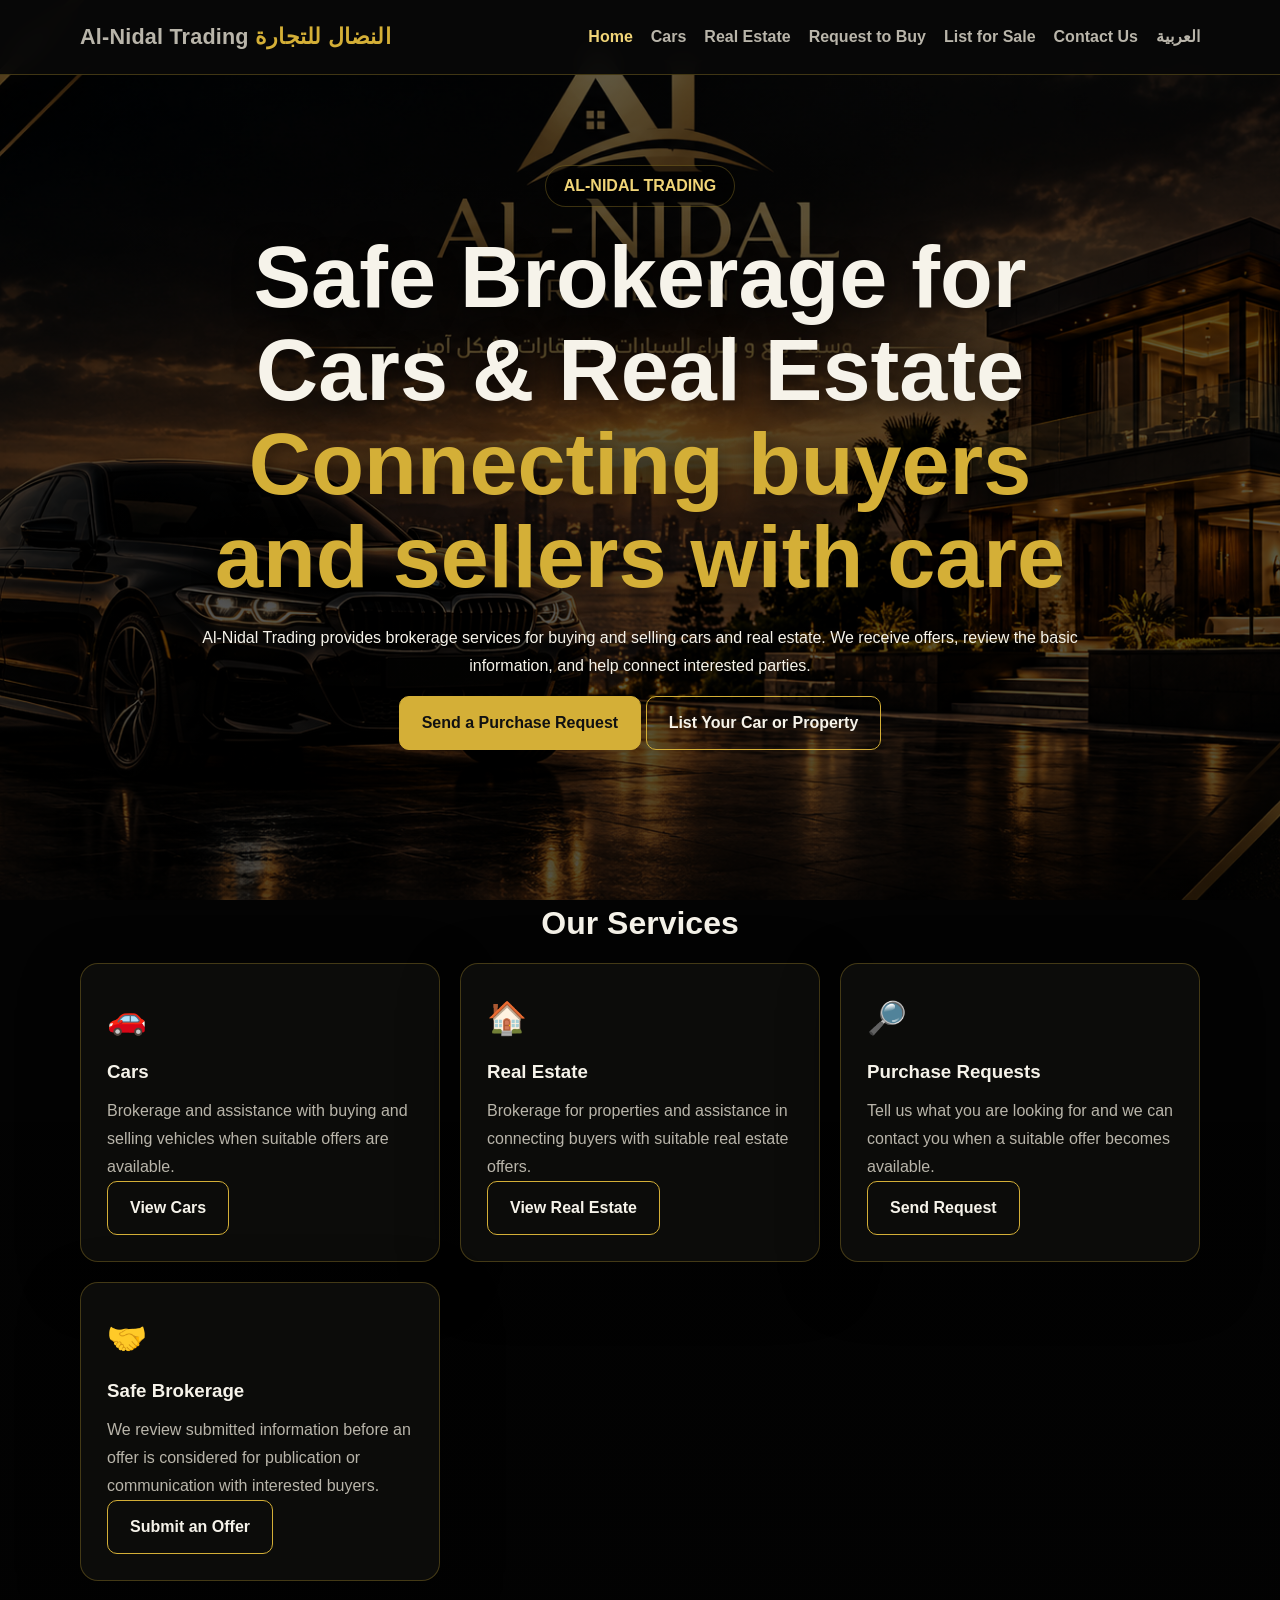
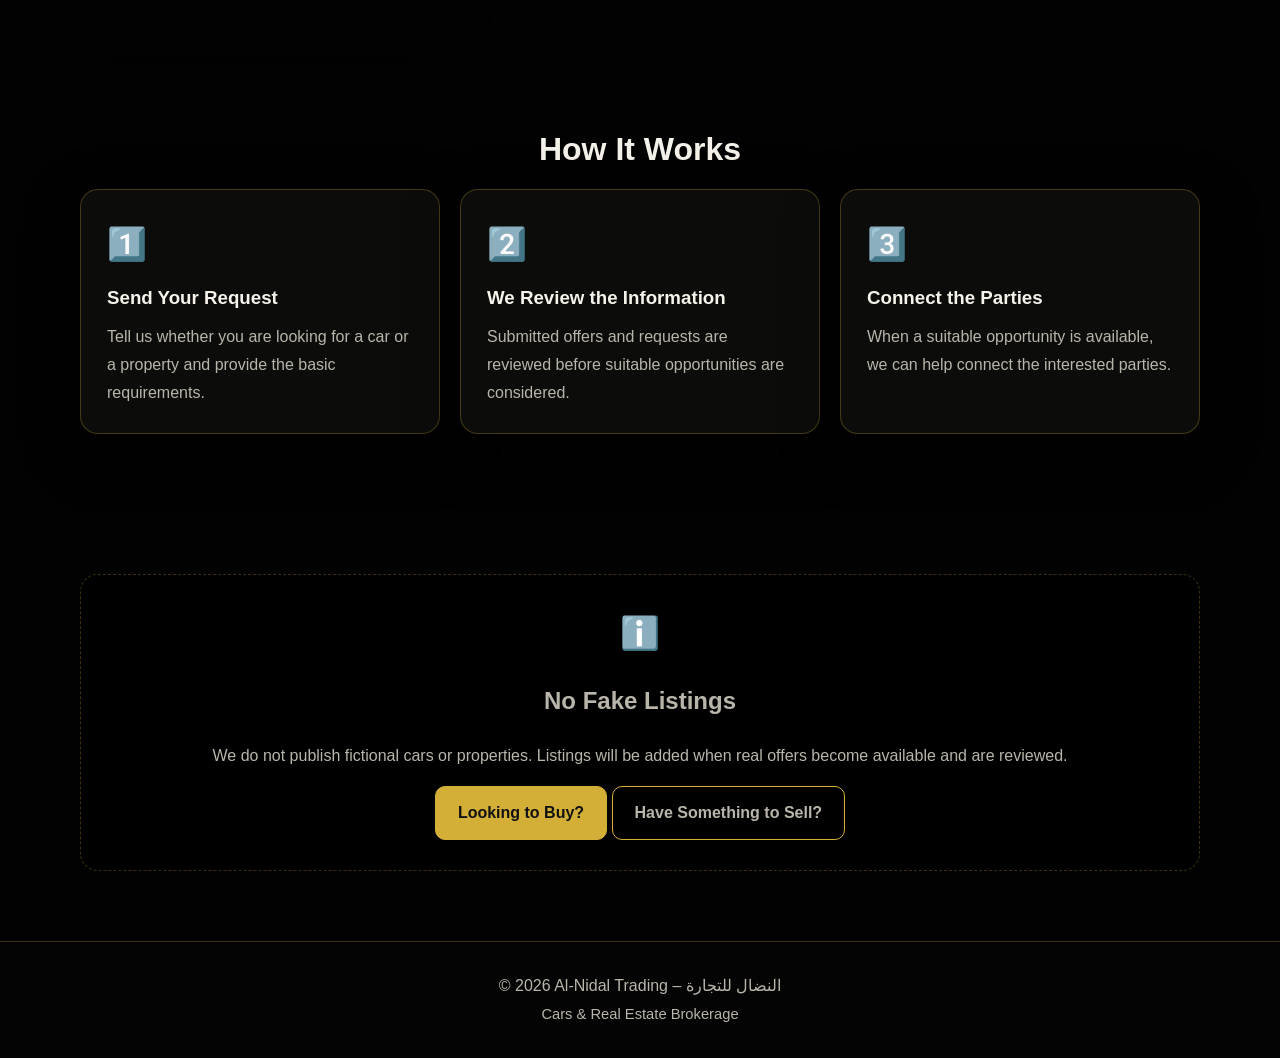
<file: en/index.html>
<!doctype html>
<html lang="en" dir="ltr">

<head>
  <meta charset="utf-8">
  <meta name="viewport" content="width=device-width, initial-scale=1">

  <meta name="description"
    content="Al-Nidal Trading - Safe brokerage for buying and selling cars and real estate.">

  <title>Al-Nidal Trading | Cars & Real Estate</title>

  <link rel="stylesheet" href="../assets/style.css">
</head>

<body>

<header>
  <div class="container nav">

    <a href="index.html" class="brand">
      Al-Nidal Trading
      <span>النضال للتجارة</span>
    </a>

    <nav>
      <a href="index.html" class="active">Home</a>
      <a href="vehicles.html">Cars</a>
      <a href="properties.html">Real Estate</a>
      <a href="request.html">Request to Buy</a>
      <a href="sell.html">List for Sale</a>
      <a href="contact.html">Contact Us</a>
      <a href="../index.html">العربية</a>
    </nav>

  </div>
</header>


<main>

  <section class="hero">

    <div class="container hero-inner">

      <div class="eyebrow">
        AL-NIDAL TRADING
      </div>

      <h1>
        Safe Brokerage for Cars & Real Estate
        <span>Connecting buyers and sellers with care</span>
      </h1>

      <p>
        Al-Nidal Trading provides brokerage services for buying and selling
        cars and real estate. We receive offers, review the basic information,
        and help connect interested parties.
      </p>

      <div class="actions">

        <a href="request.html" class="btn primary">
          Send a Purchase Request
        </a>

        <a href="sell.html" class="btn">
          List Your Car or Property
        </a>

      </div>

    </div>

  </section>


  <section>

    <div class="container">

      <h2 class="section-title">
        Our Services
      </h2>

      <div class="grid">

        <div class="card">

          <div class="icon">
            🚗
          </div>

          <h3>
            Cars
          </h3>

          <p>
            Brokerage and assistance with buying and selling vehicles
            when suitable offers are available.
          </p>

          <a href="vehicles.html" class="btn">
            View Cars
          </a>

        </div>


        <div class="card">

          <div class="icon">
            🏠
          </div>

          <h3>
            Real Estate
          </h3>

          <p>
            Brokerage for properties and assistance in connecting
            buyers with suitable real estate offers.
          </p>

          <a href="properties.html" class="btn">
            View Real Estate
          </a>

        </div>


        <div class="card">

          <div class="icon">
            🔎
          </div>

          <h3>
            Purchase Requests
          </h3>

          <p>
            Tell us what you are looking for and we can contact you
            when a suitable offer becomes available.
          </p>

          <a href="request.html" class="btn">
            Send Request
          </a>

        </div>


        <div class="card">

          <div class="icon">
            🤝
          </div>

          <h3>
            Safe Brokerage
          </h3>

          <p>
            We review submitted information before an offer is considered
            for publication or communication with interested buyers.
          </p>

          <a href="sell.html" class="btn">
            Submit an Offer
          </a>

        </div>

      </div>

    </div>

  </section>


  <section>

    <div class="container">

      <h2 class="section-title">
        How It Works
      </h2>

      <div class="grid">

        <div class="card">

          <div class="icon">
            1️⃣
          </div>

          <h3>
            Send Your Request
          </h3>

          <p>
            Tell us whether you are looking for a car or a property
            and provide the basic requirements.
          </p>

        </div>


        <div class="card">

          <div class="icon">
            2️⃣
          </div>

          <h3>
            We Review the Information
          </h3>

          <p>
            Submitted offers and requests are reviewed before
            suitable opportunities are considered.
          </p>

        </div>


        <div class="card">

          <div class="icon">
            3️⃣
          </div>

          <h3>
            Connect the Parties
          </h3>

          <p>
            When a suitable opportunity is available,
            we can help connect the interested parties.
          </p>

        </div>

      </div>

    </div>

  </section>


  <section>

    <div class="container">

      <div class="notice">

        <div class="icon">
          ℹ️
        </div>

        <h2>
          No Fake Listings
        </h2>

        <p>
          We do not publish fictional cars or properties.
          Listings will be added when real offers become available
          and are reviewed.
        </p>

        <div class="actions">

          <a href="request.html" class="btn primary">
            Looking to Buy?
          </a>

          <a href="sell.html" class="btn">
            Have Something to Sell?
          </a>

        </div>

      </div>

    </div>

  </section>

</main>


<footer>

  <div class="container">

    © 2026 Al-Nidal Trading – النضال للتجارة

    <br>

    <span class="small">
      Cars & Real Estate Brokerage
    </span>

  </div>

</footer>

</body>
    </html>
</file>
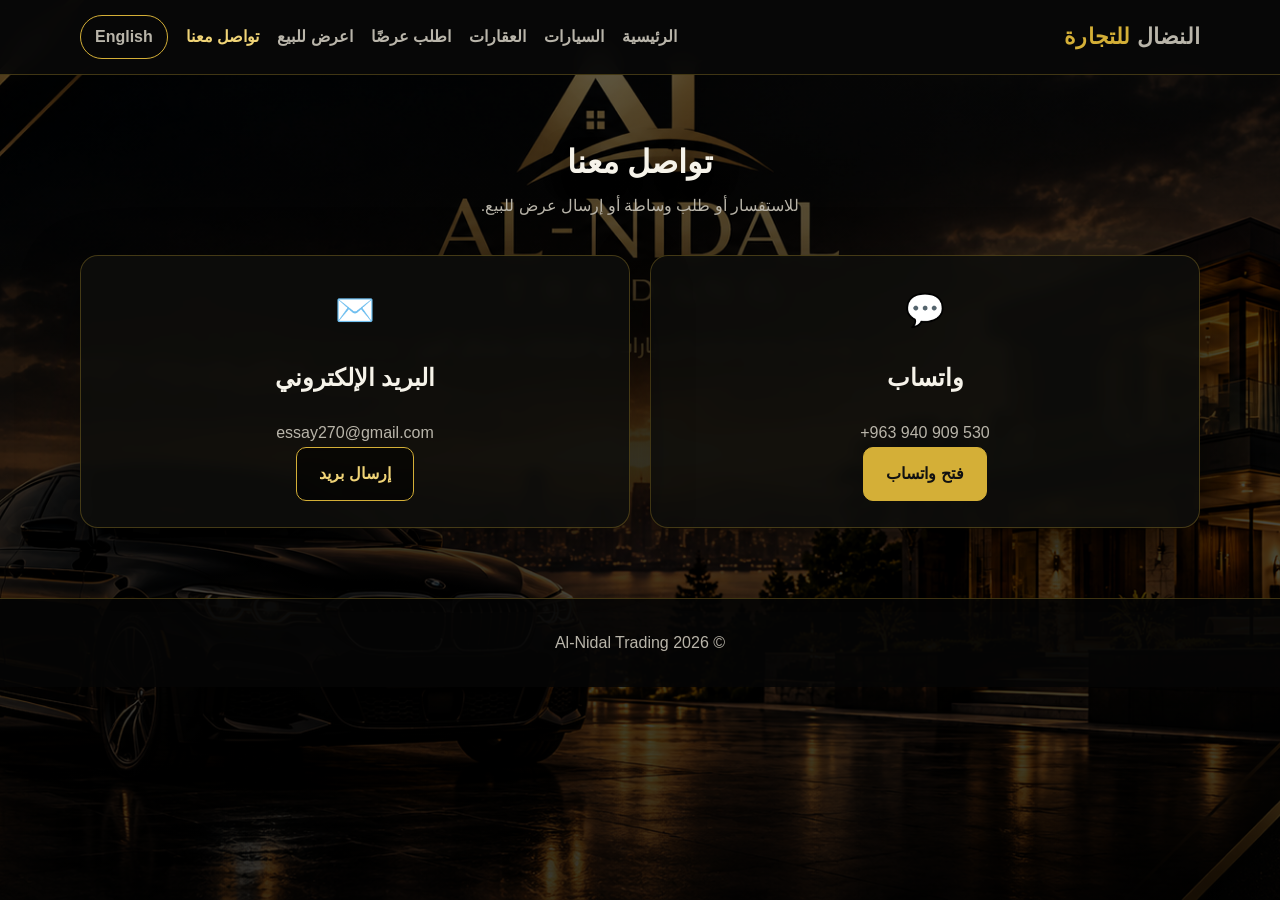
<file: contact.html>
<!doctype html><html lang="ar" dir="rtl"><head><meta charset="utf-8"><meta name="viewport" content="width=device-width,initial-scale=1"><title>تواصل معنا | النضال للتجارة</title><link rel="stylesheet" href="assets/style.css"></head><body>
<header><div class="container nav"><a class="brand" href="index.html">النضال <span>للتجارة</span></a><nav><a href="index.html">الرئيسية</a><a href="vehicles.html">السيارات</a><a href="properties.html">العقارات</a><a href="request.html">اطلب عرضًا</a><a href="sell.html">اعرض للبيع</a><a class="active" href="contact.html">تواصل معنا</a><a class="lang" href="en/contact.html">English</a></nav></div></header>
<main><section><div class="container"><h1 class="section-title">تواصل معنا</h1><p class="section-sub">للاستفسار أو طلب وساطة أو إرسال عرض للبيع.</p><div class="contact-grid"><div class="card contact-card"><div class="icon">💬</div><h2>واتساب</h2><p class="ltr">+963 940 909 530</p><a class="btn primary" href="https://wa.me/963940909530">فتح واتساب</a></div><div class="card contact-card"><div class="icon">✉️</div><h2>البريد الإلكتروني</h2><p class="ltr">essay270@gmail.com</p><a class="btn secondary" href="mailto:essay270@gmail.com">إرسال بريد</a></div></div></div></section></main><footer>© 2026 Al-Nidal Trading</footer></body></html>
</file>
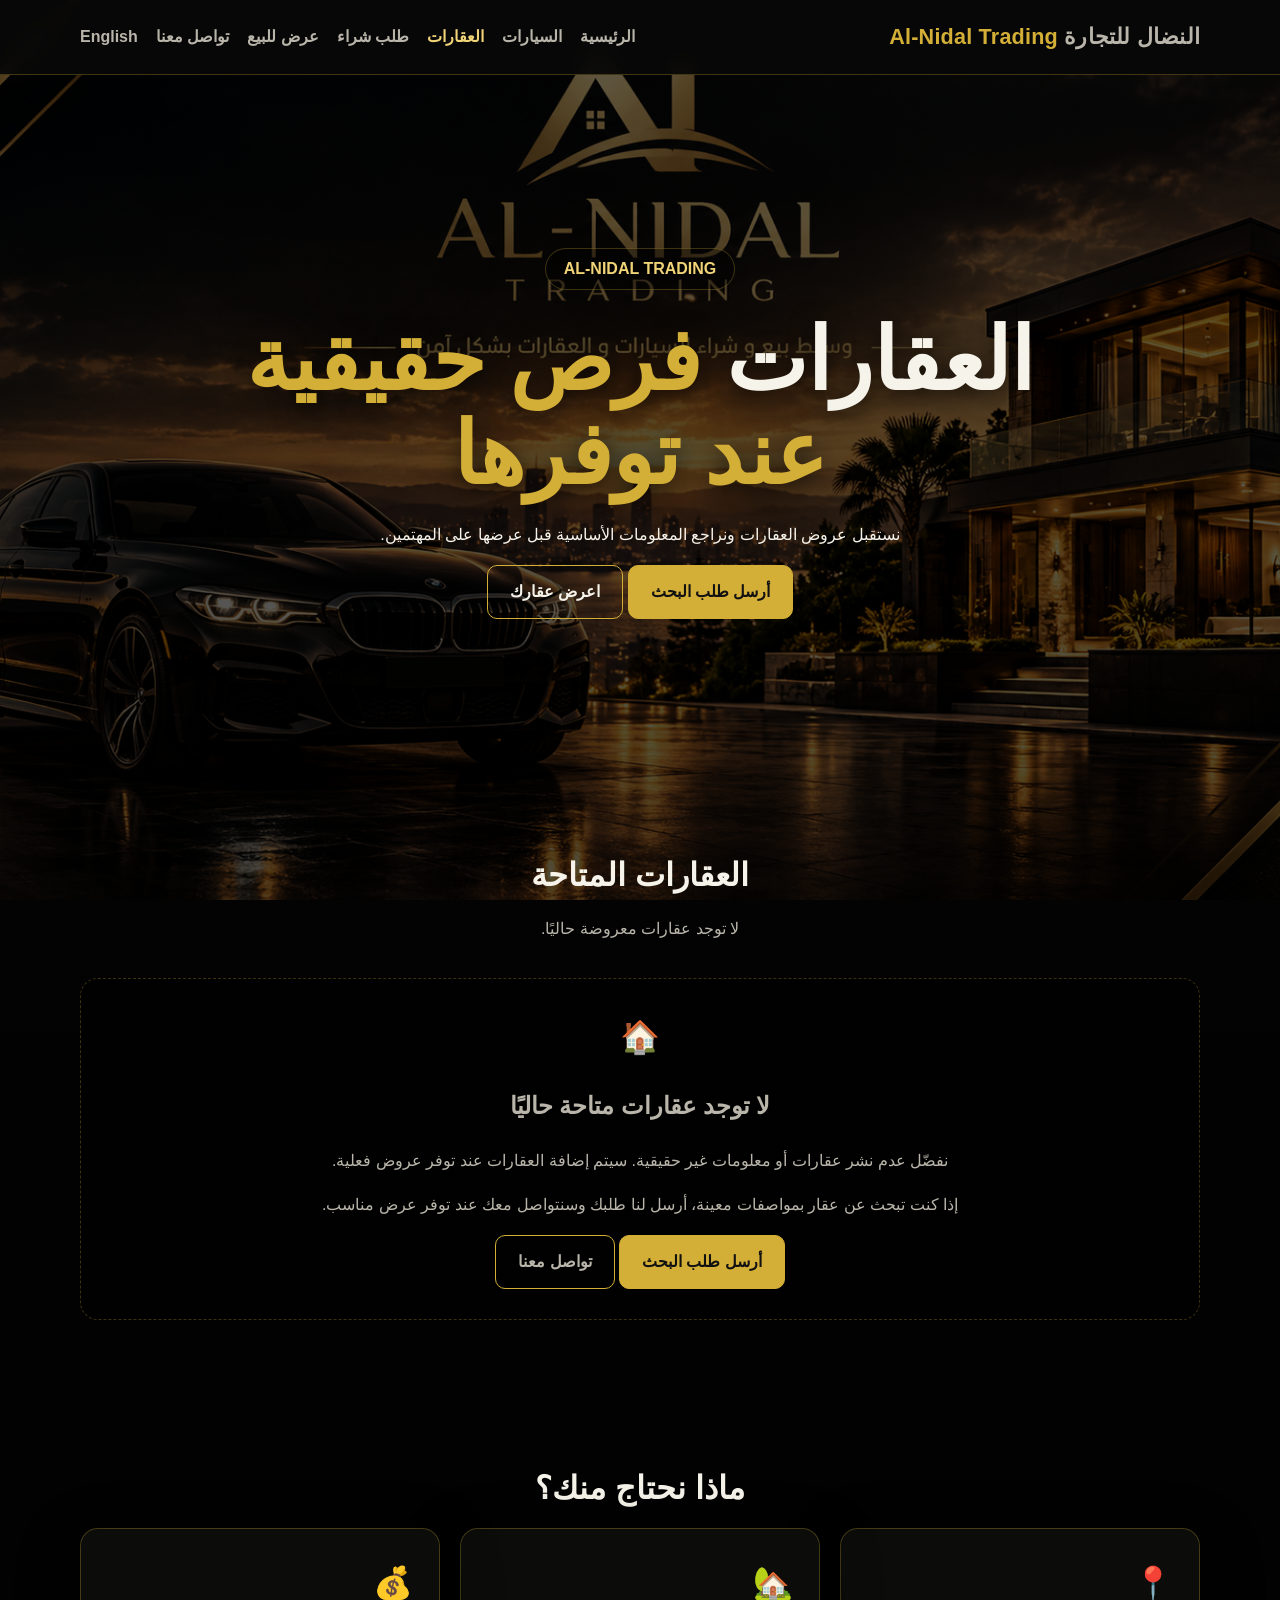
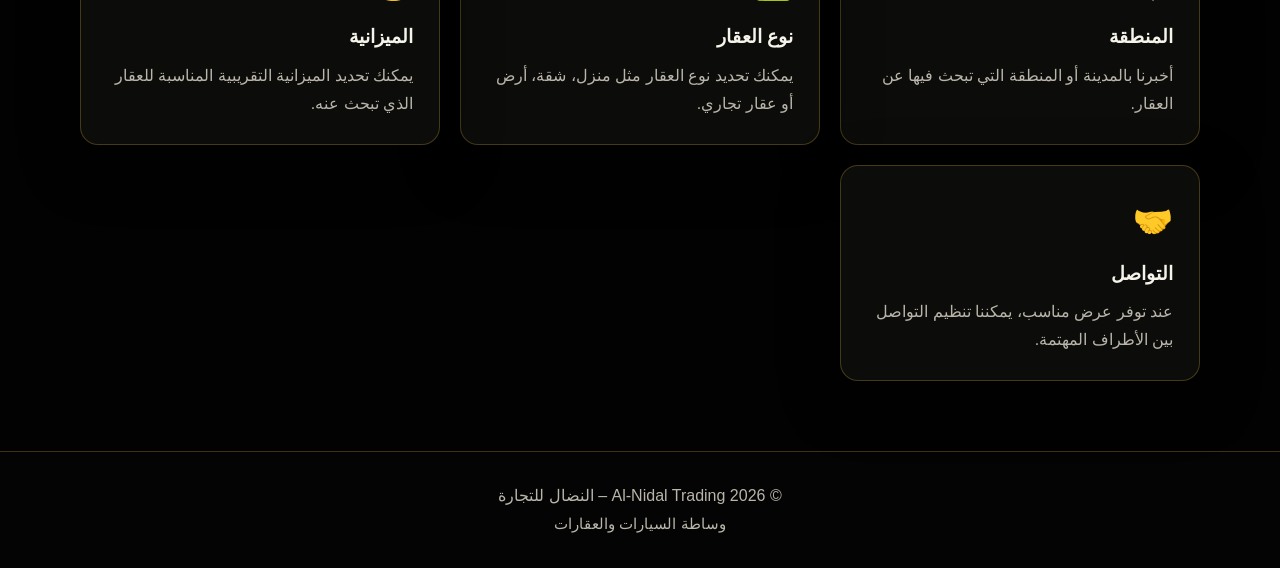
<file: properties.html>
<!doctype html>
<html lang="ar" dir="rtl">

<head>
  <meta charset="utf-8">
  <meta name="viewport" content="width=device-width, initial-scale=1">

  <meta name="description" content="العقارات - Al-Nidal Trading">

  <title>العقارات | النضال للتجارة</title>

  <link rel="stylesheet" href="assets/style.css">
</head>

<body>

<header>
  <div class="container nav">

    <a href="index.html" class="brand">
      النضال للتجارة
      <span>Al-Nidal Trading</span>
    </a>

    <nav>
      <a href="index.html">الرئيسية</a>
      <a href="vehicles.html">السيارات</a>
      <a href="properties.html" class="active">العقارات</a>
      <a href="request.html">طلب شراء</a>
      <a href="sell.html">عرض للبيع</a>
      <a href="contact.html">تواصل معنا</a>
      <a href="en/properties.html">English</a>
    </nav>

  </div>
</header>


<main>

  <section class="hero">

    <div class="container hero-inner">

      <div class="eyebrow">
        AL-NIDAL TRADING
      </div>

      <h1>
        العقارات
        <span>فرص حقيقية عند توفرها</span>
      </h1>

      <p>
        نستقبل عروض العقارات ونراجع المعلومات الأساسية
        قبل عرضها على المهتمين.
      </p>

      <div class="actions">

        <a href="request.html" class="btn primary">
          أرسل طلب البحث
        </a>

        <a href="sell.html" class="btn">
          اعرض عقارك
        </a>

      </div>

    </div>

  </section>


  <section>

    <div class="container">

      <h2 class="section-title">
        العقارات المتاحة
      </h2>

      <p class="section-sub">
        لا توجد عقارات معروضة حاليًا.
      </p>


      <div class="notice">

        <div class="icon">
          🏠
        </div>

        <h2>
          لا توجد عقارات متاحة حاليًا
        </h2>

        <p>
          نفضّل عدم نشر عقارات أو معلومات غير حقيقية.
          سيتم إضافة العقارات عند توفر عروض فعلية.
        </p>

        <p>
          إذا كنت تبحث عن عقار بمواصفات معينة،
          أرسل لنا طلبك وسنتواصل معك عند توفر عرض مناسب.
        </p>

        <div class="actions">

          <a href="request.html" class="btn primary">
            أرسل طلب البحث
          </a>

          <a href="contact.html" class="btn">
            تواصل معنا
          </a>

        </div>

      </div>

    </div>

  </section>


  <section>

    <div class="container">

      <h2 class="section-title">
        ماذا نحتاج منك؟
      </h2>

      <div class="grid">


        <div class="card">

          <div class="icon">
            📍
          </div>

          <h3>
            المنطقة
          </h3>

          <p>
            أخبرنا بالمدينة أو المنطقة التي تبحث
            فيها عن العقار.
          </p>

        </div>


        <div class="card">

          <div class="icon">
            🏡
          </div>

          <h3>
            نوع العقار
          </h3>

          <p>
            يمكنك تحديد نوع العقار مثل منزل،
            شقة، أرض أو عقار تجاري.
          </p>

        </div>


        <div class="card">

          <div class="icon">
            💰
          </div>

          <h3>
            الميزانية
          </h3>

          <p>
            يمكنك تحديد الميزانية التقريبية
            المناسبة للعقار الذي تبحث عنه.
          </p>

        </div>


        <div class="card">

          <div class="icon">
            🤝
          </div>

          <h3>
            التواصل
          </h3>

          <p>
            عند توفر عرض مناسب، يمكننا تنظيم
            التواصل بين الأطراف المهتمة.
          </p>

        </div>


      </div>

    </div>

  </section>

</main>


<footer>

  <div class="container">

    © 2026 Al-Nidal Trading – النضال للتجارة

    <br>

    <span class="small">
      وساطة السيارات والعقارات
    </span>

  </div>

</footer>

</body>
</html>
</file>
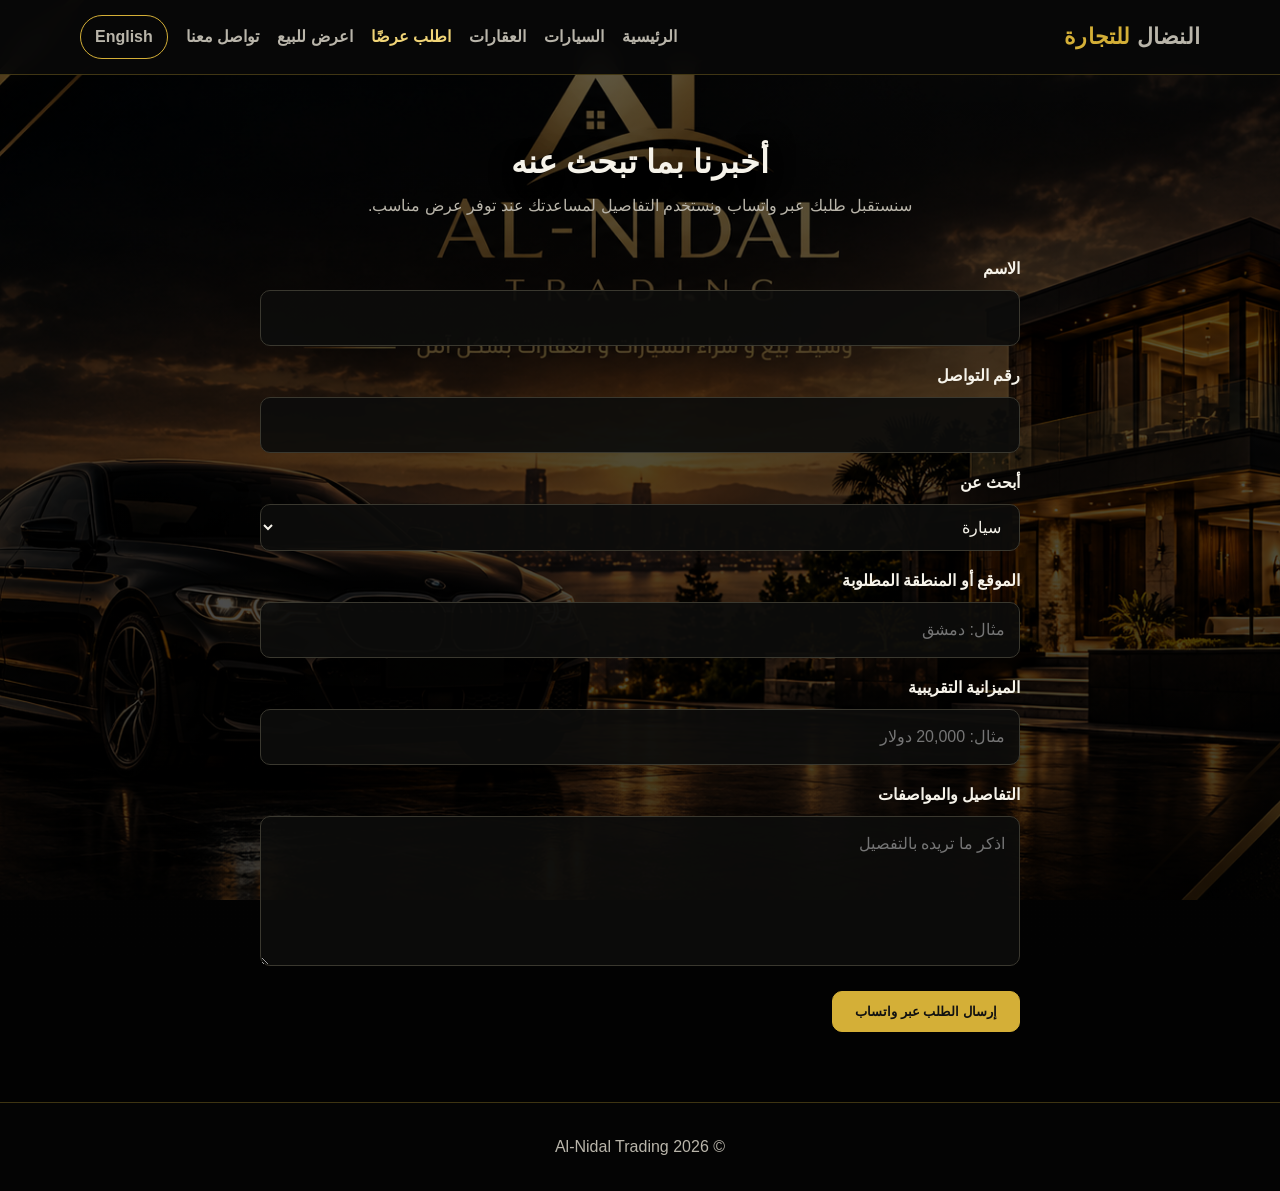
<file: request.html>
<!doctype html><html lang="ar" dir="rtl"><head><meta charset="utf-8"><meta name="viewport" content="width=device-width,initial-scale=1"><title>اطلب عرضًا | النضال للتجارة</title><link rel="stylesheet" href="assets/style.css"></head><body>
<header><div class="container nav"><a class="brand" href="index.html">النضال <span>للتجارة</span></a><nav><a href="index.html">الرئيسية</a><a href="vehicles.html">السيارات</a><a href="properties.html">العقارات</a><a class="active" href="request.html">اطلب عرضًا</a><a href="sell.html">اعرض للبيع</a><a href="contact.html">تواصل معنا</a><a class="lang" href="en/request.html">English</a></nav></div></header>
<main><section><div class="container"><h1 class="section-title">أخبرنا بما تبحث عنه</h1><p class="section-sub">سنستقبل طلبك عبر واتساب ونستخدم التفاصيل لمساعدتك عند توفر عرض مناسب.</p>
<form onsubmit="sendRequest(event)"><div class="field"><label>الاسم</label><input id="name" required></div><div class="field"><label>رقم التواصل</label><input id="phone" required></div><div class="field"><label>أبحث عن</label><select id="type"><option>سيارة</option><option>عقار</option></select></div><div class="field"><label>الموقع أو المنطقة المطلوبة</label><input id="location" placeholder="مثال: دمشق"></div><div class="field"><label>الميزانية التقريبية</label><input id="budget" placeholder="مثال: 20,000 دولار"></div><div class="field"><label>التفاصيل والمواصفات</label><textarea id="details" placeholder="اذكر ما تريده بالتفصيل"></textarea></div><button class="btn primary" type="submit">إرسال الطلب عبر واتساب</button></form></div></section></main>
<footer>© 2026 Al-Nidal Trading</footer><script>function sendRequest(e){e.preventDefault();const m=`طلب بحث جديد من موقع النضال للتجارة%0Aالاسم: ${encodeURIComponent(document.getElementById('name').value)}%0Aرقم التواصل: ${encodeURIComponent(document.getElementById('phone').value)}%0Aالنوع: ${encodeURIComponent(document.getElementById('type').value)}%0Aالموقع: ${encodeURIComponent(document.getElementById('location').value)}%0Aالميزانية: ${encodeURIComponent(document.getElementById('budget').value)}%0Aالتفاصيل: ${encodeURIComponent(document.getElementById('details').value)}`;location.href='https://wa.me/963940909530?text='+m}</script></body></html>
</file>
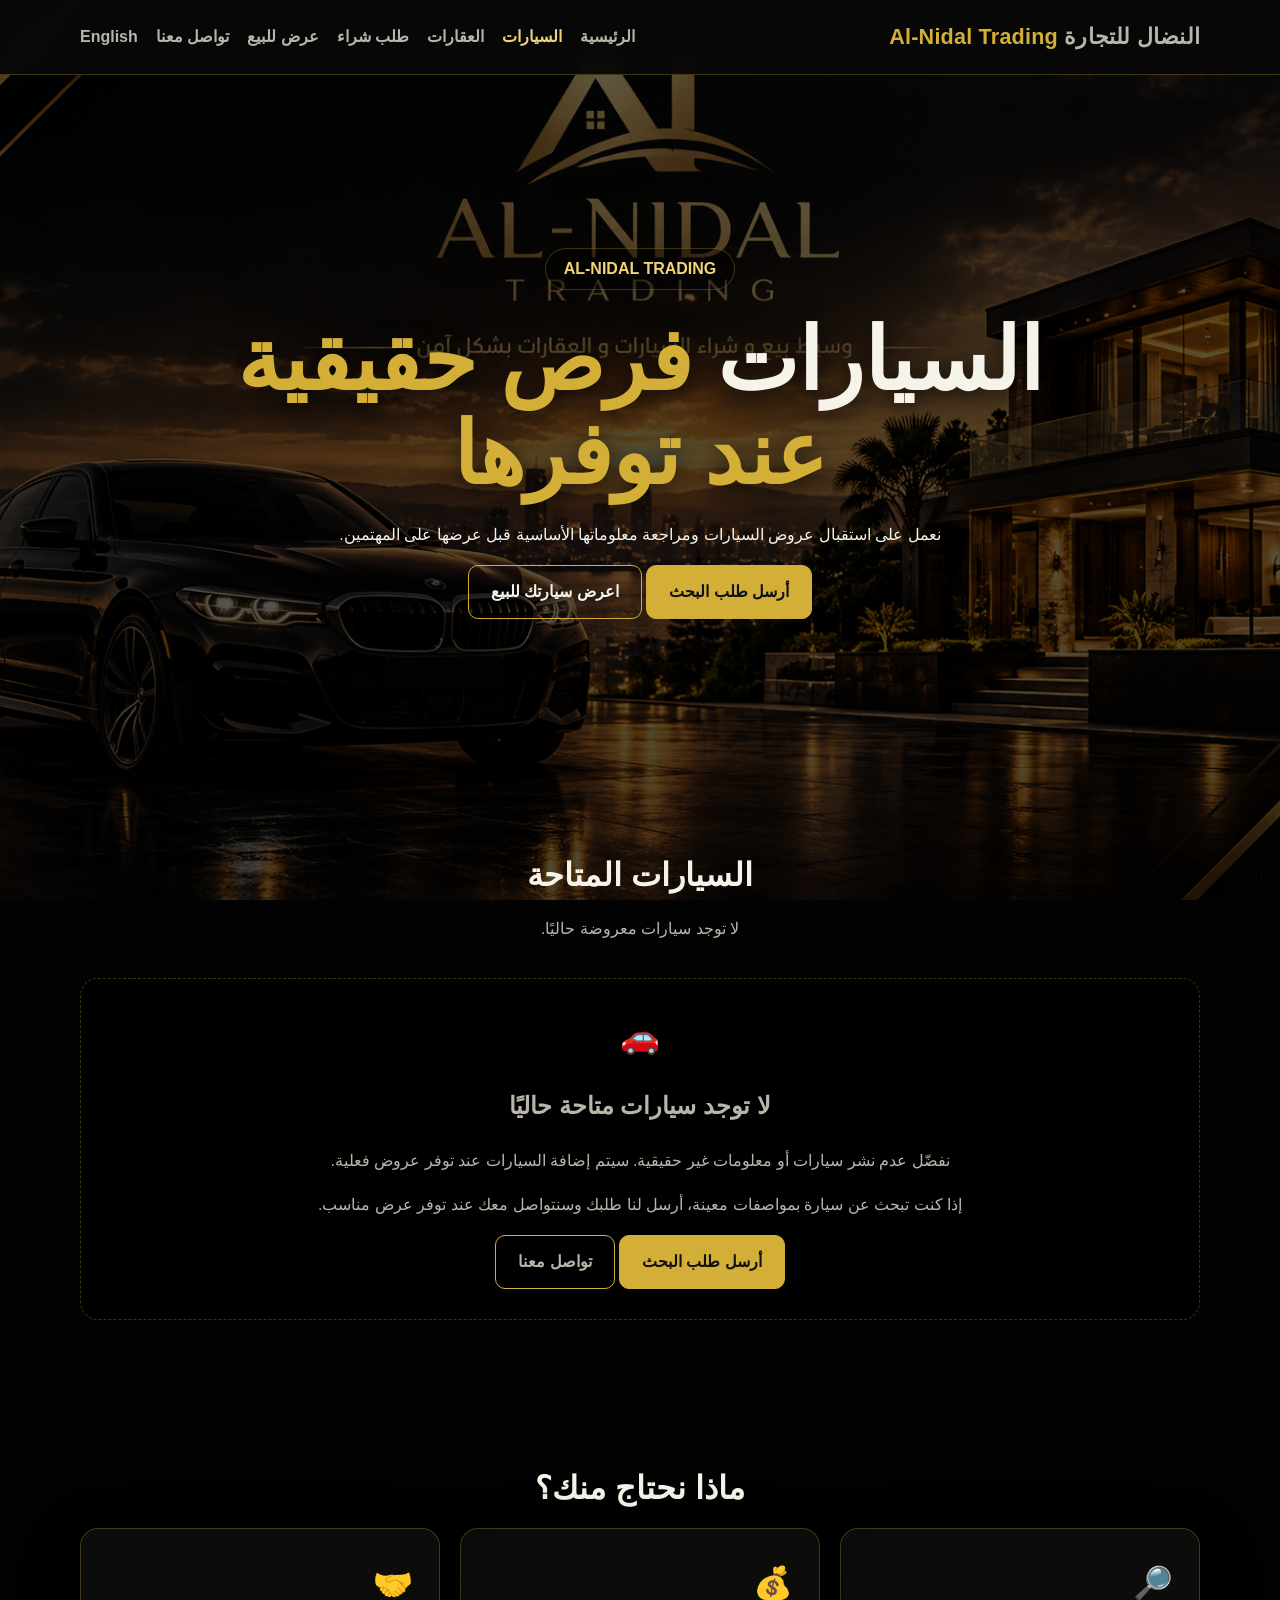
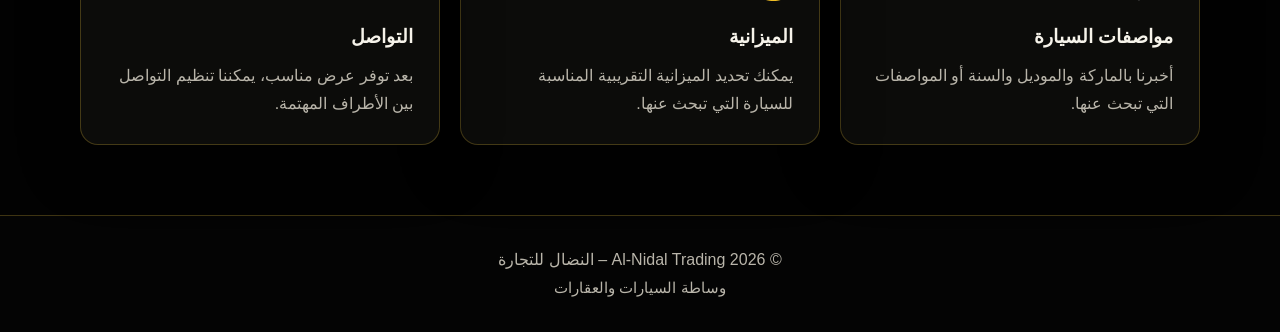
<file: vehicles.html>
<!doctype html>
<html lang="ar" dir="rtl">

<head>
  <meta charset="utf-8">
  <meta name="viewport" content="width=device-width, initial-scale=1">

  <meta name="description" content="السيارات - Al-Nidal Trading">

  <title>السيارات | النضال للتجارة</title>

  <link rel="stylesheet" href="assets/style.css">
</head>

<body>

<header>
  <div class="container nav">

    <a href="index.html" class="brand">
      النضال للتجارة
      <span>Al-Nidal Trading</span>
    </a>

    <nav>
      <a href="index.html">الرئيسية</a>
      <a href="vehicles.html" class="active">السيارات</a>
      <a href="properties.html">العقارات</a>
      <a href="request.html">طلب شراء</a>
      <a href="sell.html">عرض للبيع</a>
      <a href="contact.html">تواصل معنا</a>
      <a href="en/vehicles.html">English</a>
    </nav>

  </div>
</header>


<main>

  <section class="hero">
    <div class="container hero-inner">

      <div class="eyebrow">
        AL-NIDAL TRADING
      </div>

      <h1>
        السيارات
        <span>فرص حقيقية عند توفرها</span>
      </h1>

      <p>
        نعمل على استقبال عروض السيارات ومراجعة معلوماتها الأساسية
        قبل عرضها على المهتمين.
      </p>

      <div class="actions">
        <a href="request.html" class="btn primary">
          أرسل طلب البحث
        </a>

        <a href="sell.html" class="btn">
          اعرض سيارتك للبيع
        </a>
      </div>

    </div>
  </section>


  <section>

    <div class="container">

      <h2 class="section-title">
        السيارات المتاحة
      </h2>

      <p class="section-sub">
        لا توجد سيارات معروضة حاليًا.
      </p>


      <div class="notice">

        <div class="icon">
          🚗
        </div>

        <h2>
          لا توجد سيارات متاحة حاليًا
        </h2>

        <p>
          نفضّل عدم نشر سيارات أو معلومات غير حقيقية.
          سيتم إضافة السيارات عند توفر عروض فعلية.
        </p>

        <p>
          إذا كنت تبحث عن سيارة بمواصفات معينة،
          أرسل لنا طلبك وسنتواصل معك عند توفر عرض مناسب.
        </p>

        <div class="actions">

          <a href="request.html" class="btn primary">
            أرسل طلب البحث
          </a>

          <a href="contact.html" class="btn">
            تواصل معنا
          </a>

        </div>

      </div>

    </div>

  </section>


  <section>

    <div class="container">

      <h2 class="section-title">
        ماذا نحتاج منك؟
      </h2>

      <div class="grid">

        <div class="card">

          <div class="icon">
            🔎
          </div>

          <h3>
            مواصفات السيارة
          </h3>

          <p>
            أخبرنا بالماركة والموديل والسنة أو المواصفات
            التي تبحث عنها.
          </p>

        </div>


        <div class="card">

          <div class="icon">
            💰
          </div>

          <h3>
            الميزانية
          </h3>

          <p>
            يمكنك تحديد الميزانية التقريبية المناسبة
            للسيارة التي تبحث عنها.
          </p>

        </div>


        <div class="card">

          <div class="icon">
            🤝
          </div>

          <h3>
            التواصل
          </h3>

          <p>
            بعد توفر عرض مناسب، يمكننا تنظيم التواصل
            بين الأطراف المهتمة.
          </p>

        </div>

      </div>

    </div>

  </section>

</main>


<footer>

  <div class="container">

    © 2026 Al-Nidal Trading – النضال للتجارة

    <br>

    <span class="small">
      وساطة السيارات والعقارات
    </span>

  </div>

</footer>

</body>
</html>
</file>
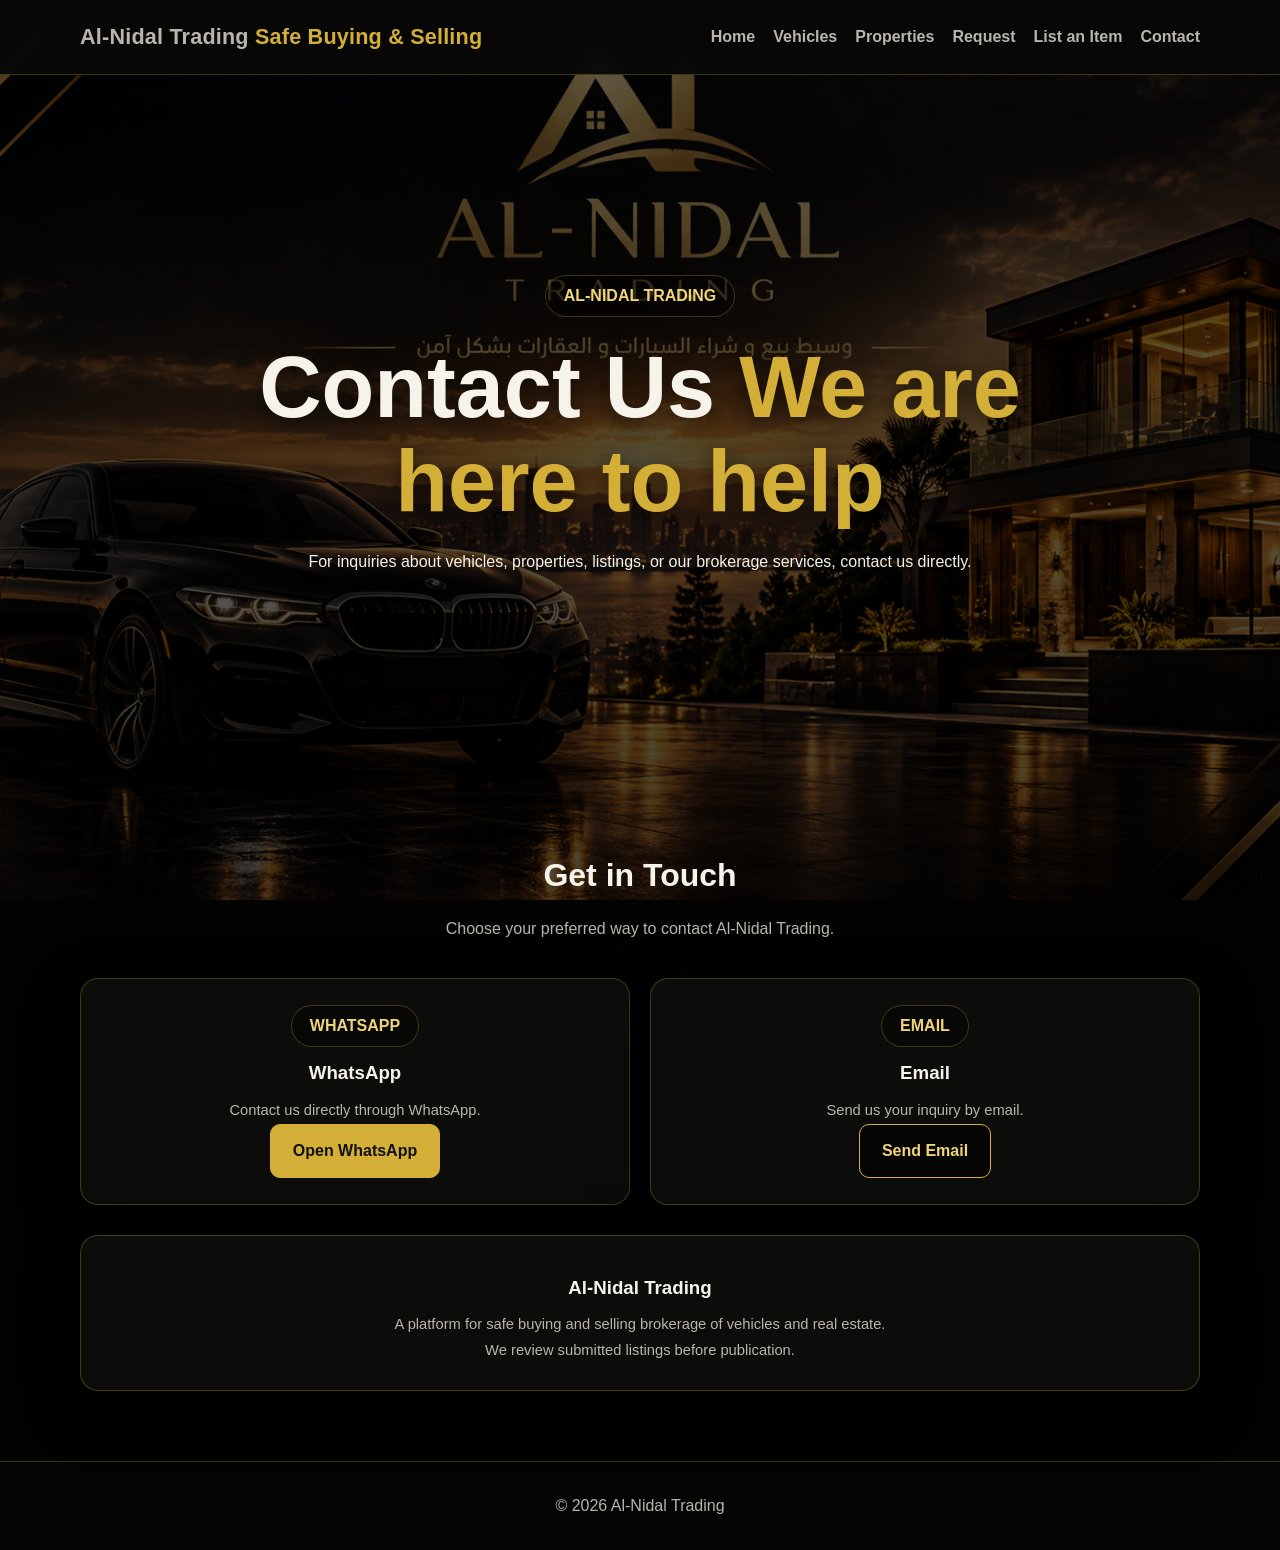
<file: en/contact.html>
<!DOCTYPE html>
<html lang="en" dir="ltr">

<head>
  <meta charset="UTF-8">
  <meta name="viewport" content="width=device-width, initial-scale=1.0">

  <title>Contact Us | Al-Nidal Trading</title>

  <link rel="stylesheet" href="../assets/style.css">
</head>

<body>

<header>
  <div class="container nav">

    <a class="brand" href="../index.html">
      Al-Nidal Trading
      <span>Safe Buying & Selling</span>
    </a>

    <nav>
      <a href="../index.html">Home</a>
      <a href="../vehicles.html">Vehicles</a>
      <a href="../properties.html">Properties</a>
      <a href="../request.html">Request</a>
      <a href="../sell.html">List an Item</a>
      <a href="contact.html">Contact</a>
    </nav>

  </div>
</header>


<main>

  <section class="hero">

    <div class="container hero-inner">

      <div class="eyebrow">AL-NIDAL TRADING</div>

      <h1>
        Contact Us
        <span>We are here to help</span>
      </h1>

      <p>
        For inquiries about vehicles, properties, listings,
        or our brokerage services, contact us directly.
      </p>

    </div>

  </section>


  <section class="section">

    <div class="container">

      <h2 class="section-title">
        Get in Touch
      </h2>

      <p class="section-sub">
        Choose your preferred way to contact Al-Nidal Trading.
      </p>


      <div class="grid contact-grid">


        <!-- WhatsApp -->

        <div class="card contact-card">

          <div class="eyebrow">
            WHATSAPP
          </div>

          <h3>
            WhatsApp
          </h3>

          <p class="small">
            Contact us directly through WhatsApp.
          </p>

          <a
            class="btn primary"
            href="https://wa.me/963940909530"
            target="_blank"
            rel="noopener"
          >
            Open WhatsApp
          </a>

        </div>


        <!-- Email -->

        <div class="card contact-card">

          <div class="eyebrow">
            EMAIL
          </div>

          <h3>
            Email
          </h3>

          <p class="small">
            Send us your inquiry by email.
          </p>

          <a
            class="btn secondary"
            href="mailto:essay270@gmail.com"
          >
            Send Email
          </a>

        </div>


      </div>


      <div class="card" style="margin-top:30px;text-align:center;">

        <h3>
          Al-Nidal Trading
        </h3>

        <p class="small">
          A platform for safe buying and selling brokerage
          of vehicles and real estate.
        </p>

        <p class="small">
          We review submitted listings before publication.
        </p>

      </div>

    </div>

  </section>

</main>


<footer>
  © 2026 Al-Nidal Trading
</footer>


</body>
</html>
</file>
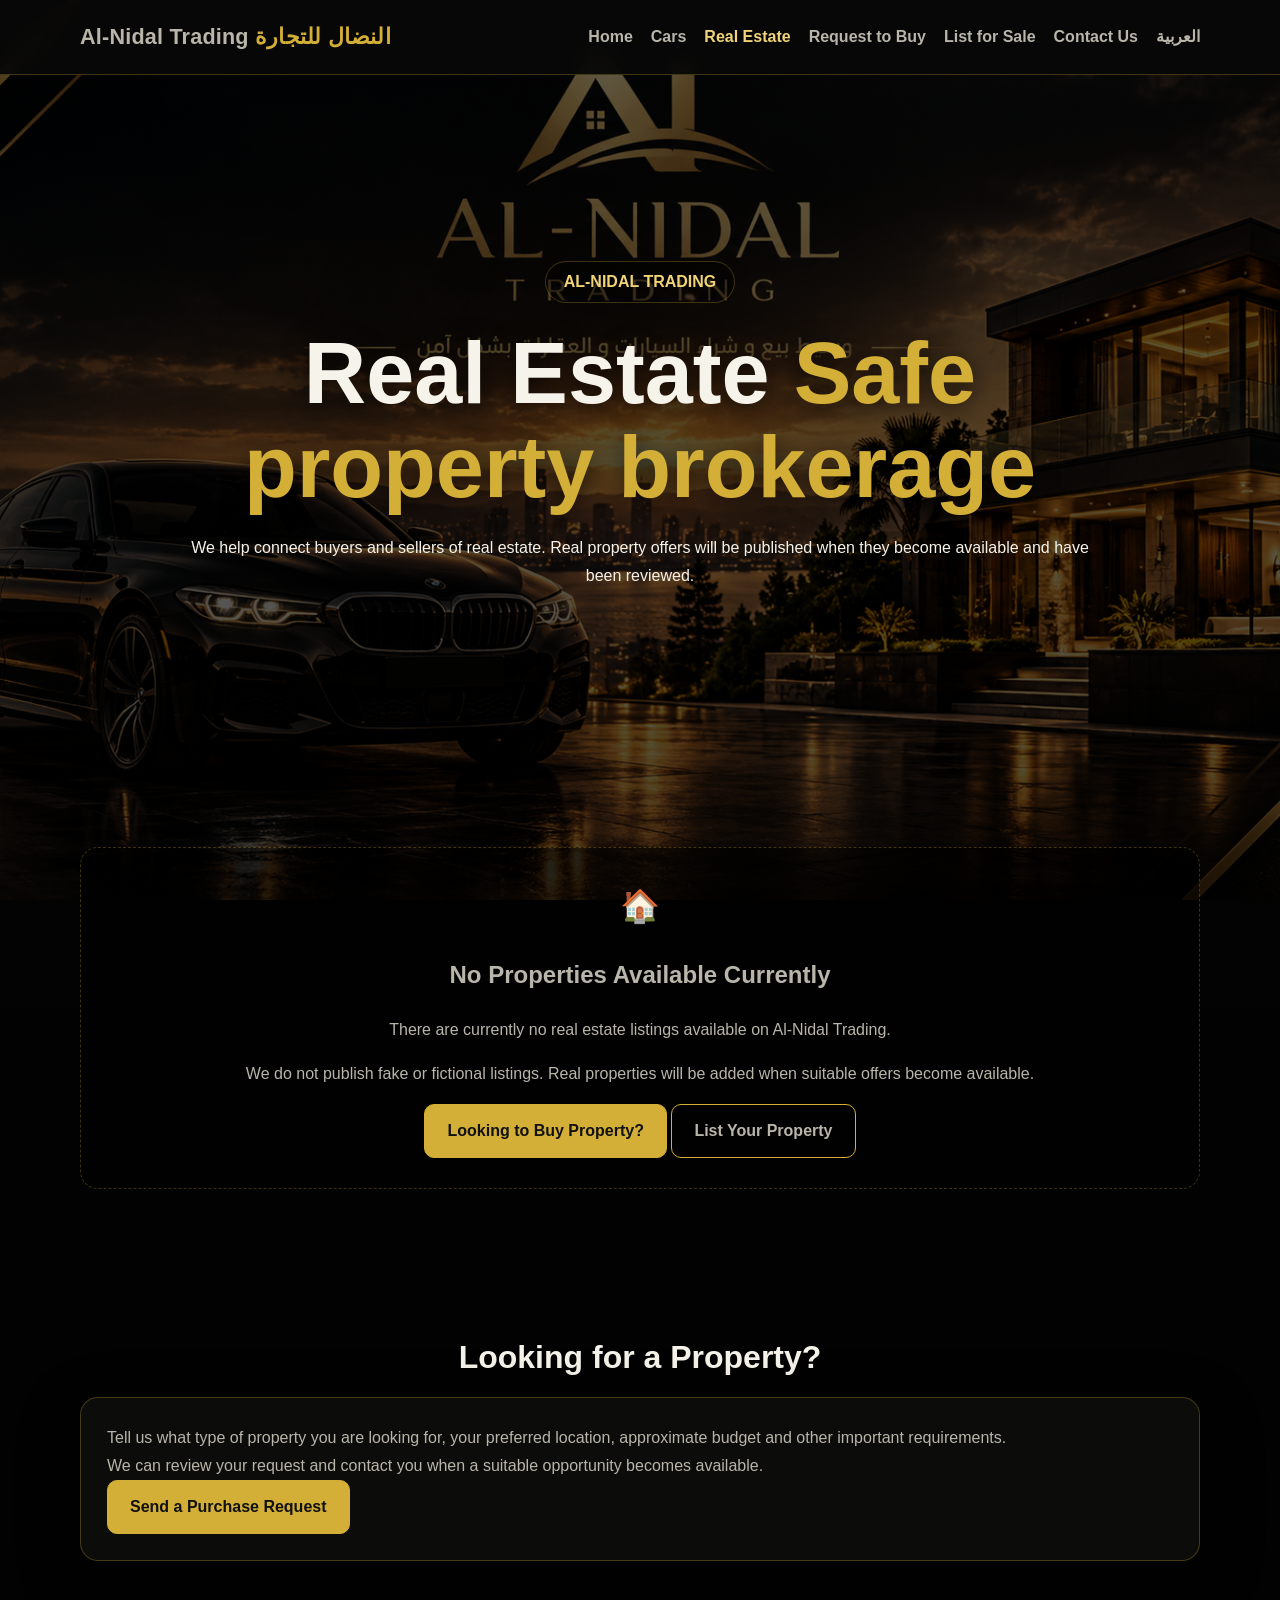
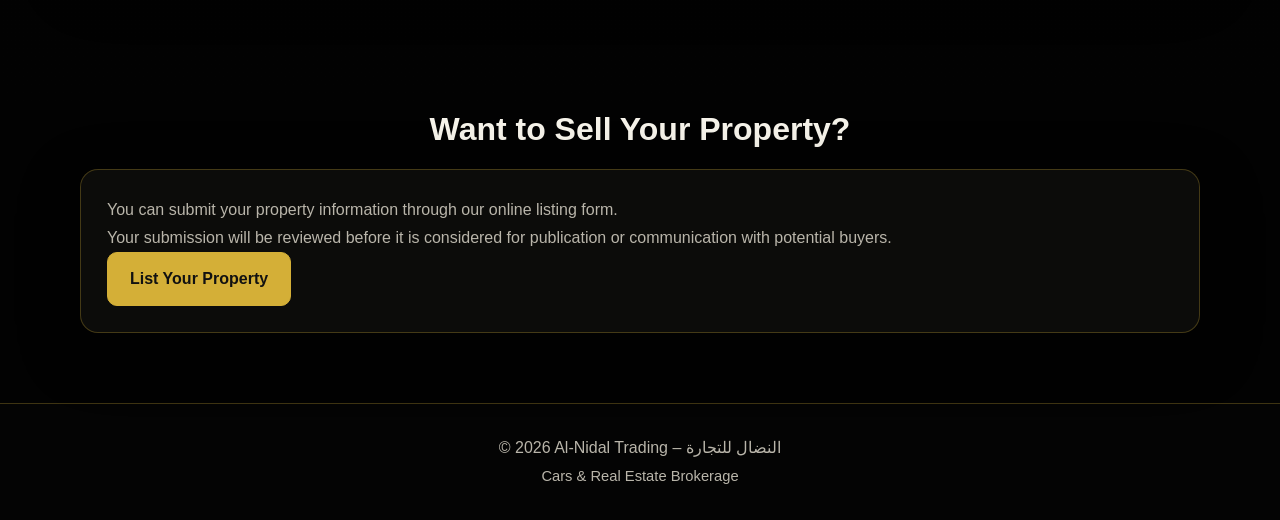
<file: en/properties.html>
<!doctype html>
<html lang="en" dir="ltr">

<head>
  <meta charset="utf-8">
  <meta name="viewport" content="width=device-width, initial-scale=1">

  <meta name="description"
    content="Real estate brokerage through Al-Nidal Trading.">

  <title>Real Estate | Al-Nidal Trading</title>

  <link rel="stylesheet" href="../assets/style.css">
</head>

<body>

<header>
  <div class="container nav">

    <a href="index.html" class="brand">
      Al-Nidal Trading
      <span>النضال للتجارة</span>
    </a>

    <nav>
      <a href="index.html">Home</a>
      <a href="vehicles.html">Cars</a>
      <a href="properties.html" class="active">Real Estate</a>
      <a href="request.html">Request to Buy</a>
      <a href="sell.html">List for Sale</a>
      <a href="contact.html">Contact Us</a>
      <a href="../properties.html">العربية</a>
    </nav>

  </div>
</header>


<main>

  <section class="hero">

    <div class="container hero-inner">

      <div class="eyebrow">
        AL-NIDAL TRADING
      </div>

      <h1>
        Real Estate
        <span>Safe property brokerage</span>
      </h1>

      <p>
        We help connect buyers and sellers of real estate.
        Real property offers will be published when they become
        available and have been reviewed.
      </p>

    </div>

  </section>


  <section>

    <div class="container">

      <div class="notice">

        <div class="icon">
          🏠
        </div>

        <h2>
          No Properties Available Currently
        </h2>

        <p>
          There are currently no real estate listings available
          on Al-Nidal Trading.
        </p>

        <p>
          We do not publish fake or fictional listings.
          Real properties will be added when suitable offers
          become available.
        </p>

        <div class="actions">

          <a href="request.html" class="btn primary">
            Looking to Buy Property?
          </a>

          <a href="sell.html" class="btn">
            List Your Property
          </a>

        </div>

      </div>

    </div>

  </section>


  <section>

    <div class="container">

      <h2 class="section-title">
        Looking for a Property?
      </h2>

      <div class="card">

        <p>
          Tell us what type of property you are looking for,
          your preferred location, approximate budget and
          other important requirements.
        </p>

        <p>
          We can review your request and contact you when
          a suitable opportunity becomes available.
        </p>

        <a href="request.html" class="btn primary">
          Send a Purchase Request
        </a>

      </div>

    </div>

  </section>


  <section>

    <div class="container">

      <h2 class="section-title">
        Want to Sell Your Property?
      </h2>

      <div class="card">

        <p>
          You can submit your property information through our
          online listing form.
        </p>

        <p>
          Your submission will be reviewed before it is considered
          for publication or communication with potential buyers.
        </p>

        <a href="sell.html" class="btn primary">
          List Your Property
        </a>

      </div>

    </div>

  </section>

</main>


<footer>

  <div class="container">

    © 2026 Al-Nidal Trading – النضال للتجارة

    <br>

    <span class="small">
      Cars & Real Estate Brokerage
    </span>

  </div>

</footer>

</body>
</html>
</file>
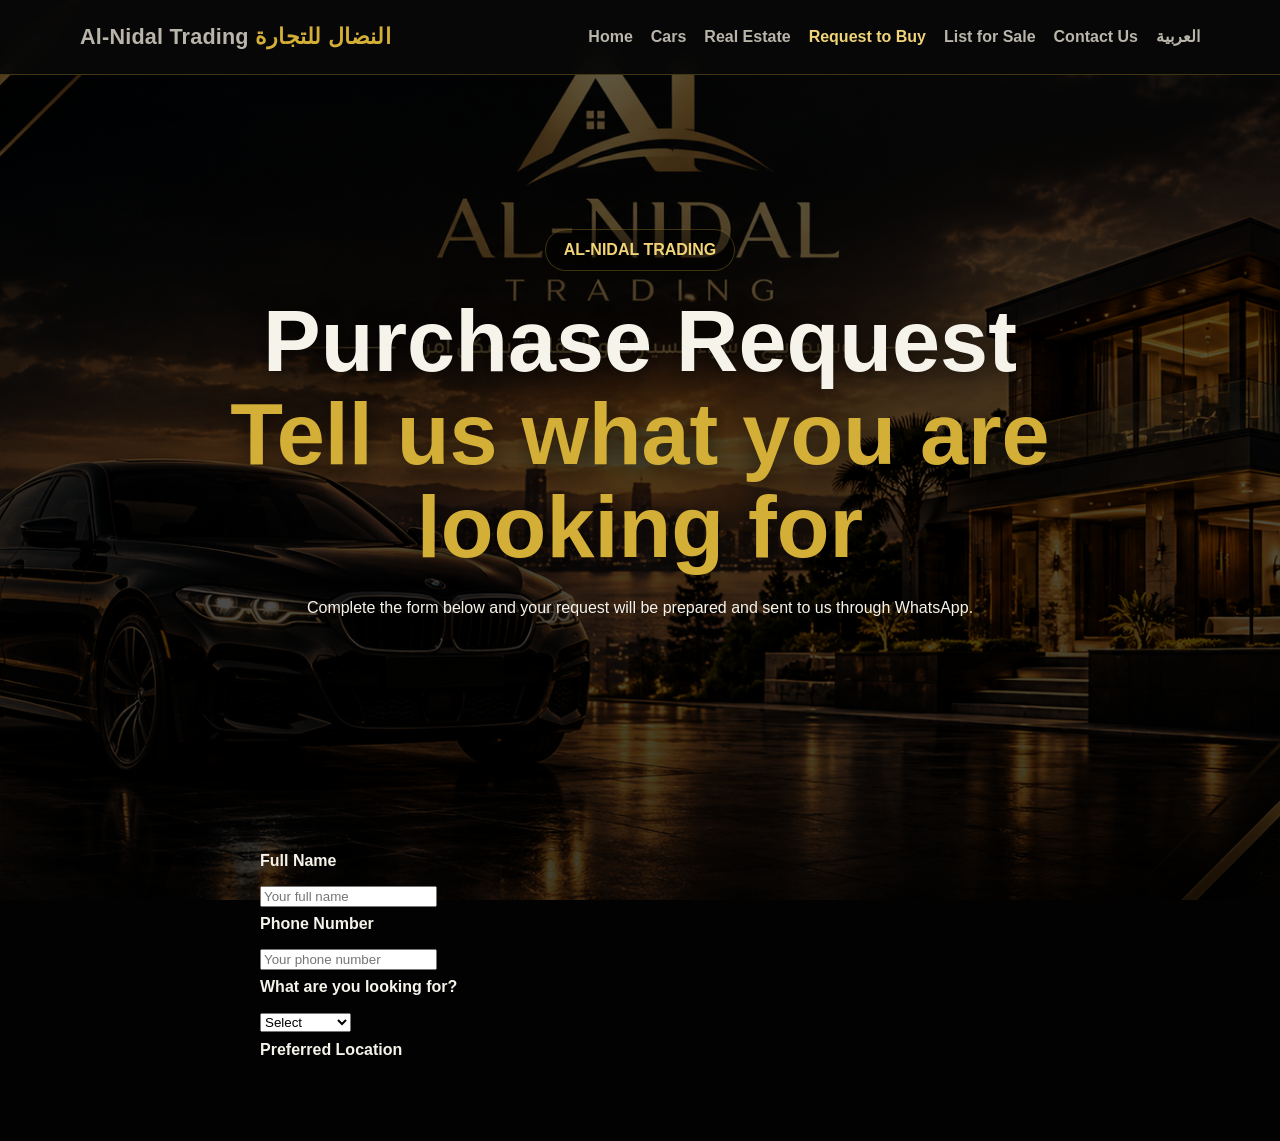
<file: en/request.html>
<!doctype html>
<html lang="en" dir="ltr">

<head>
  <meta charset="utf-8">
  <meta name="viewport" content="width=device-width, initial-scale=1">

  <meta name="description"
    content="Send a car or real estate purchase request to Al-Nidal Trading.">

  <title>Purchase Request | Al-Nidal Trading</title>

  <link rel="stylesheet" href="../assets/style.css">
</head>

<body>

<header>
  <div class="container nav">

    <a href="index.html" class="brand">
      Al-Nidal Trading
      <span>النضال للتجارة</span>
    </a>

    <nav>
      <a href="index.html">Home</a>
      <a href="vehicles.html">Cars</a>
      <a href="properties.html">Real Estate</a>
      <a href="request.html" class="active">Request to Buy</a>
      <a href="sell.html">List for Sale</a>
      <a href="contact.html">Contact Us</a>
      <a href="../request.html">العربية</a>
    </nav>

  </div>
</header>


<main>

  <section class="hero">

    <div class="container hero-inner">

      <div class="eyebrow">
        AL-NIDAL TRADING
      </div>

      <h1>
        Purchase Request
        <span>Tell us what you are looking for</span>
      </h1>

      <p>
        Complete the form below and your request will be prepared
        and sent to us through WhatsApp.
      </p>

    </div>

  </section>


  <section>

    <div class="container">

      <div class="form-card">

        <form id="requestForm">

          <label for="name">
            Full Name
          </label>

          <input
            type="text"
            id="name"
            name="name"
            placeholder="Your full name"
            required
          >


          <label for="phone">
            Phone Number
          </label>

          <input
            type="tel"
            id="phone"
            name="phone"
            placeholder="Your phone number"
            required
          >


          <label for="type">
            What are you looking for?
          </label>

          <select
            id="type"
            name="type"
            required
          >

            <option value="">
              Select
            </option>

            <option value="Car">
              Car
            </option>

            <option value="Real Estate">
              Real Estate
            </option>

          </select>


          <label for="location">
            Preferred Location
          </label>

          <input
            type="text"
            id="location"
</file>
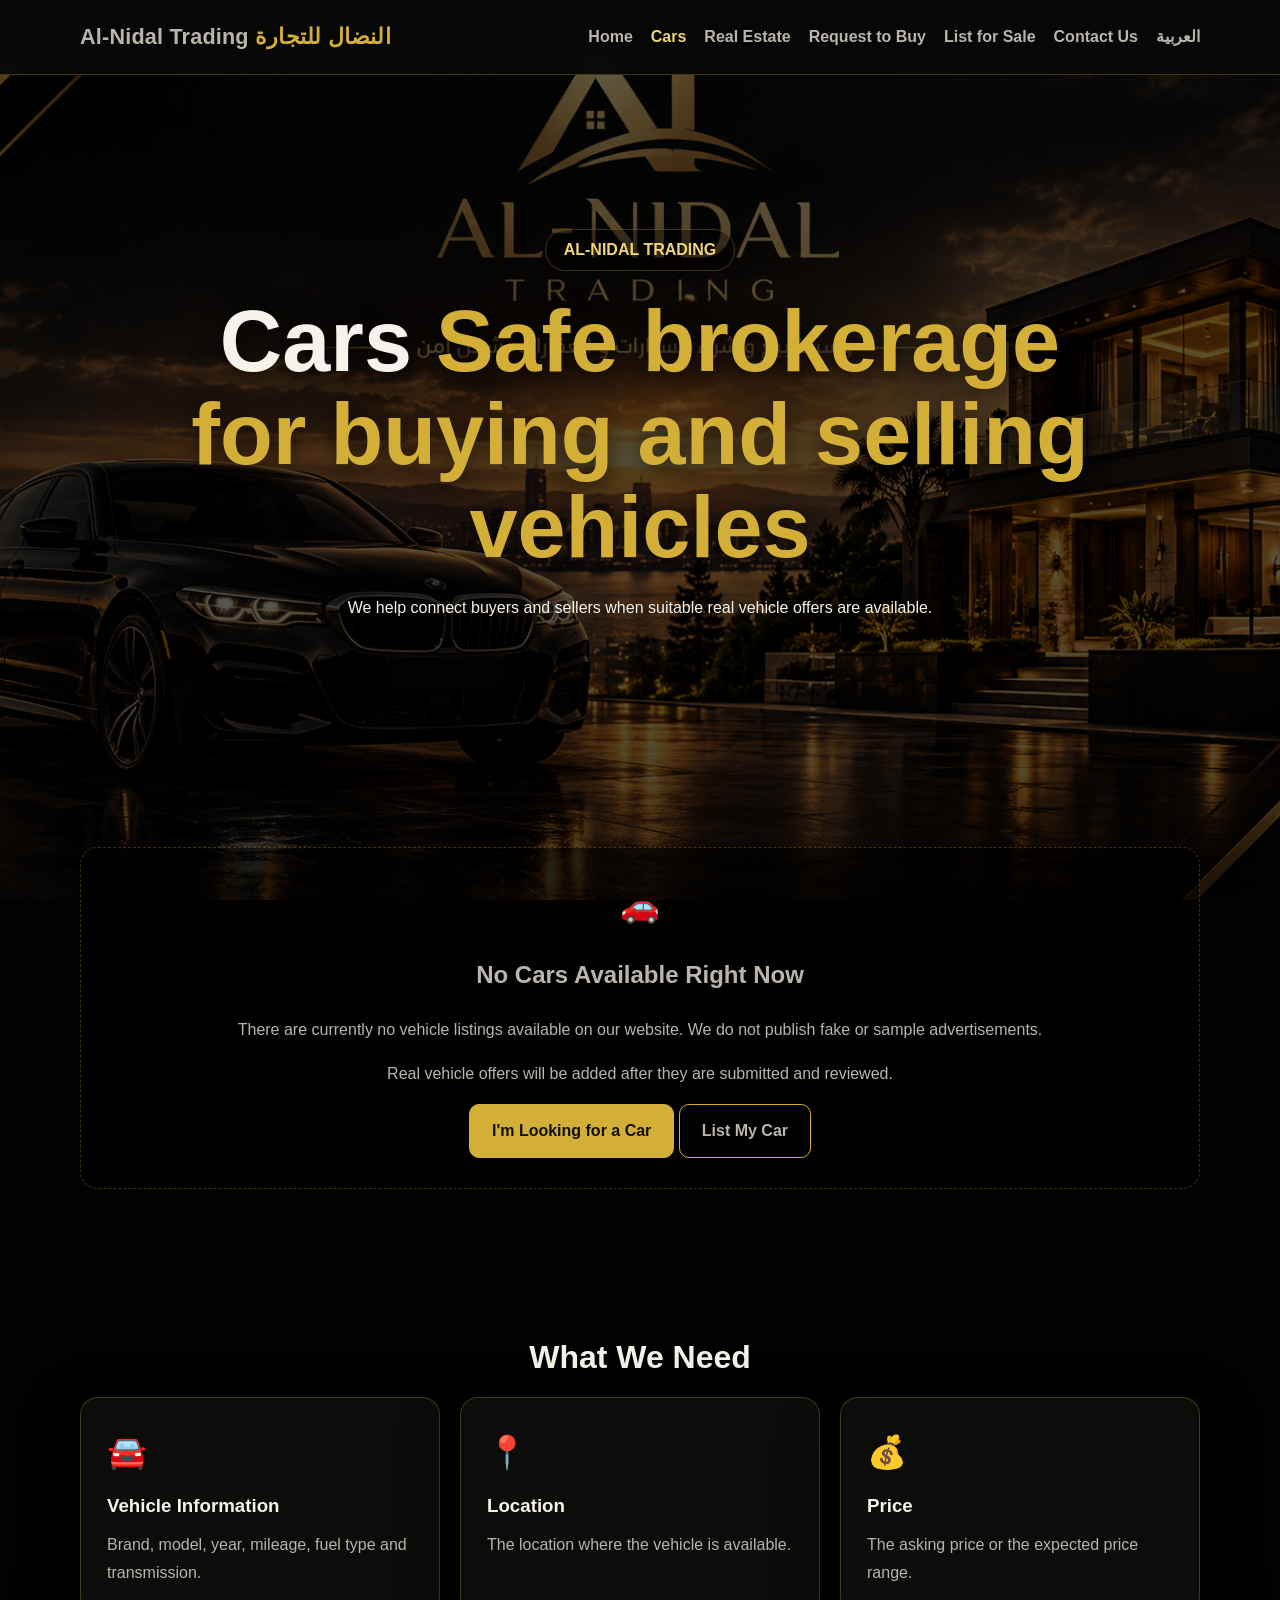
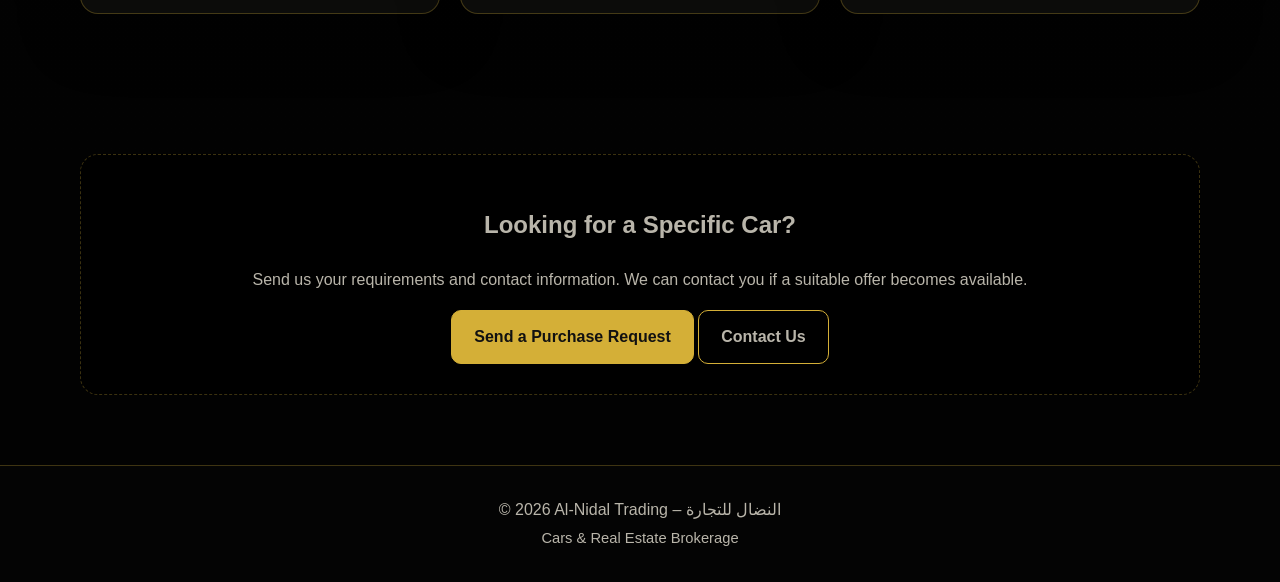
<file: en/vehicles.html>
<!doctype html>
<html lang="en" dir="ltr">

<head>
  <meta charset="utf-8">
  <meta name="viewport" content="width=device-width, initial-scale=1">

  <meta name="description"
    content="Cars for sale through Al-Nidal Trading. Safe brokerage for buying and selling vehicles.">

  <title>Cars | Al-Nidal Trading</title>

  <link rel="stylesheet" href="../assets/style.css">
</head>

<body>

<header>
  <div class="container nav">

    <a href="index.html" class="brand">
      Al-Nidal Trading
      <span>النضال للتجارة</span>
    </a>

    <nav>
      <a href="index.html">Home</a>
      <a href="vehicles.html" class="active">Cars</a>
      <a href="properties.html">Real Estate</a>
      <a href="request.html">Request to Buy</a>
      <a href="sell.html">List for Sale</a>
      <a href="contact.html">Contact Us</a>
      <a href="../index.html">العربية</a>
    </nav>

  </div>
</header>


<main>

  <section class="hero">

    <div class="container hero-inner">

      <div class="eyebrow">
        AL-NIDAL TRADING
      </div>

      <h1>
        Cars
        <span>Safe brokerage for buying and selling vehicles</span>
      </h1>

      <p>
        We help connect buyers and sellers when suitable real vehicle
        offers are available.
      </p>

    </div>

  </section>


  <section>

    <div class="container">

      <div class="notice">

        <div class="icon">
          🚗
        </div>

        <h2>
          No Cars Available Right Now
        </h2>

        <p>
          There are currently no vehicle listings available on our website.
          We do not publish fake or sample advertisements.
        </p>

        <p>
          Real vehicle offers will be added after they are submitted
          and reviewed.
        </p>

        <div class="actions">

          <a href="request.html" class="btn primary">
            I'm Looking for a Car
          </a>

          <a href="sell.html" class="btn">
            List My Car
          </a>

        </div>

      </div>

    </div>

  </section>


  <section>

    <div class="container">

      <h2 class="section-title">
        What We Need
      </h2>

      <div class="grid">

        <div class="card">

          <div class="icon">
            🚘
          </div>

          <h3>
            Vehicle Information
          </h3>

          <p>
            Brand, model, year, mileage, fuel type and transmission.
          </p>

        </div>


        <div class="card">

          <div class="icon">
            📍
          </div>

          <h3>
            Location
          </h3>

          <p>
            The location where the vehicle is available.
          </p>

        </div>


        <div class="card">

          <div class="icon">
            💰
          </div>

          <h3>
            Price
          </h3>

          <p>
            The asking price or the expected price range.
          </p>

        </div>

      </div>

    </div>

  </section>


  <section>

    <div class="container">

      <div class="notice">

        <h2>
          Looking for a Specific Car?
        </h2>

        <p>
          Send us your requirements and contact information.
          We can contact you if a suitable offer becomes available.
        </p>

        <div class="actions">

          <a href="request.html" class="btn primary">
            Send a Purchase Request
          </a>

          <a href="contact.html" class="btn">
            Contact Us
          </a>

        </div>

      </div>

    </div>

  </section>

</main>


<footer>

  <div class="container">

    © 2026 Al-Nidal Trading – النضال للتجارة

    <br>

    <span class="small">
      Cars & Real Estate Brokerage
    </span>

  </div>

</footer>

</body>
</html>
</file>
<file: assets/style.css>
:root{
  --bg:#080808;
  --panel:#11110f;
  --gold:#d4af37;
  --gold2:#f0d477;
  --text:#f6f3ea;
  --muted:#b9b5aa;
  --line:rgba(212,175,55,.28);
  --shadow:0 18px 60px rgba(0,0,0,.45);
}

*{
  box-sizing:border-box;
}

html{
  scroll-behavior:smooth;
}

body{
  margin:0;
  background:
    linear-gradient(
      rgba(0,0,0,.62),
      rgba(0,0,0,.78)
    ),
    url("background.png") center center / cover fixed no-repeat;
  background-color:#080808;
  color:var(--text);
  font-family:Arial,"Noto Sans Arabic",sans-serif;
  line-height:1.75;
  min-height:100vh;
}

a{
  color:inherit;
  text-decoration:none;
}

.container{
  width:min(1120px,92%);
  margin:auto;
}

header{
  position:sticky;
  top:0;
  z-index:20;
  background:rgba(8,8,8,.94);
  backdrop-filter:blur(12px);
  border-bottom:1px solid var(--line);
}

.nav{
  min-height:74px;
  display:flex;
  align-items:center;
  justify-content:space-between;
  gap:20px;
}

.brand{
  font-size:1.35rem;
  font-weight:800;
  letter-spacing:.2px;
}

.brand span{
  color:var(--gold);
}

nav{
  display:flex;
  align-items:center;
  gap:18px;
  flex-wrap:wrap;
}

.nav a{
  color:var(--muted);
  font-weight:700;
}

.nav a:hover,
.nav a.active{
  color:var(--gold2);
}

.lang{
  border:1px solid var(--gold);
  padding:7px 14px;
  border-radius:999px;
  color:var(--gold2);
  font-weight:800;
}

.hero{
  padding:90px 0 75px;
  text-align:center;
  min-height:78vh;
  display:flex;
  align-items:center;
}

.hero-inner{
  width:min(900px,100%);
  margin:auto;
}

.eyebrow{
  display:inline-block;
  border:1px solid var(--line);
  border-radius:999px;
  padding:6px 18px;
  color:var(--gold2);
  font-weight:700;
  background:rgba(0,0,0,.35);
}

h1{
  font-size:clamp(2.6rem,7vw,5.4rem);
  line-height:1.08;
  margin:24px 0 20px;
  text-shadow:0 4px 25px rgba(0,0,0,.7);
}

h1 span,
.gold{
  color:var(--gold);
}

.lead{
  font-size:1.18rem;
  color:var(--muted);
  max-width:760px;
  margin:0 auto 30px;
  text-shadow:0 2px 12px rgba(0,0,0,.9);
}

.buttons{
  display:flex;
  justify-content:center;
  gap:12px;
  flex-wrap:wrap;
}

.btn{
  display:inline-block;
  padding:12px 22px;
  border-radius:10px;
  border:1px solid var(--gold);
  font-weight:800;
  transition:.2s ease;
}

.btn:hover{
  transform:translateY(-2px);
}

.btn.primary{
  background:var(--gold);
  color:#111;
}

.btn.secondary{
  background:rgba(0,0,0,.55);
  color:var(--gold2);
}

section{
  padding:70px 0;
}

.section-title{
  text-align:center;
  margin:0 0 12px;
  font-size:2rem;
}

.section-sub{
  text-align:center;
  color:var(--muted);
  max-width:700px;
   margin:0 auto 35px;
}

.grid{
  display:grid;
  grid-template-columns:repeat(3,1fr);
  gap:20px;
}

.card{
  background:rgba(14,14,12,.90);
  border:1px solid var(--line);
  border-radius:18px;
  padding:26px;
  box-shadow:var(--shadow);
  backdrop-filter:blur(6px);
}

.icon{
  font-size:2rem;
  color:var(--gold);
}

.card h3{
  margin:10px 0 8px;
}

.card p{
  color:var(--muted);
  margin:0;
}

.steps{
  counter-reset:step;
}

.step{
  position:relative;
  padding-right:58px;
}

.step:before{
  counter-increment:step;
  content:counter(step);
  position:absolute;
  right:0;
  top:0;
  width:42px;
  height:42px;
  border:1px solid var(--gold);
  border-radius:50%;
  display:grid;
  place-items:center;
  color:var(--gold);
  font-weight:900;
  background:rgba(0,0,0,.6);
}

.notice{
  border:1px dashed var(--line);
  background:rgba(0,0,0,.55);
  border-radius:18px;
  padding:30px;
  text-align:center;
  color:var(--muted);
}

form{
  max-width:760px;
  margin:auto;
}

.field{
  margin-bottom:16px;
}

label{
  display:block;
  margin-bottom:7px;
  font-weight:700;
}

.field input,
.field select,
.field textarea{
  width:100%;
  padding:13px 14px;
  border-radius:10px;
  border:1px solid #3a382f;
  background:rgba(12,12,11,.92);
  color:var(--text);
  font:inherit;
}

.field textarea{
  min-height:150px;
  resize:vertical;
}

footer{
  border-top:1px solid var(--line);
  padding:30px 0;
  color:var(--muted);
  text-align:center;
  background:rgba(5,5,5,.88);
}

.contact-grid{
  display:grid;
  grid-template-columns:repeat(2,1fr);
  gap:20px;
}

.contact-card{
  text-align:center;
}

.small{
  font-size:.92rem;
  color:var(--muted);
}

.ltr{
  direction:ltr;
  unicode-bidi:embed;
}

@media(max-width:760px){

  body{
    background:
      linear-gradient(
        rgba(0,0,0,.68),
        rgba(0,0,0,.82)
      ),
      url("background.png") center center / cover fixed no-repeat;
  }

  .nav{
    align-items:flex-start;
    padding:14px 0;
    flex-direction:column;
  }

  .grid,
  .contact-grid{
    grid-template-columns:1fr;
  }

  nav{
    gap:12px;
  }

  .hero{
    padding-top:55px;
    min-height:80vh;
  }

  section{
    padding:55px 0;
  }

  h1{
    font-size:clamp(2.3rem,11vw,4rem);
  }

  .lead{
    font-size:1rem;
  }
  }
</file>
